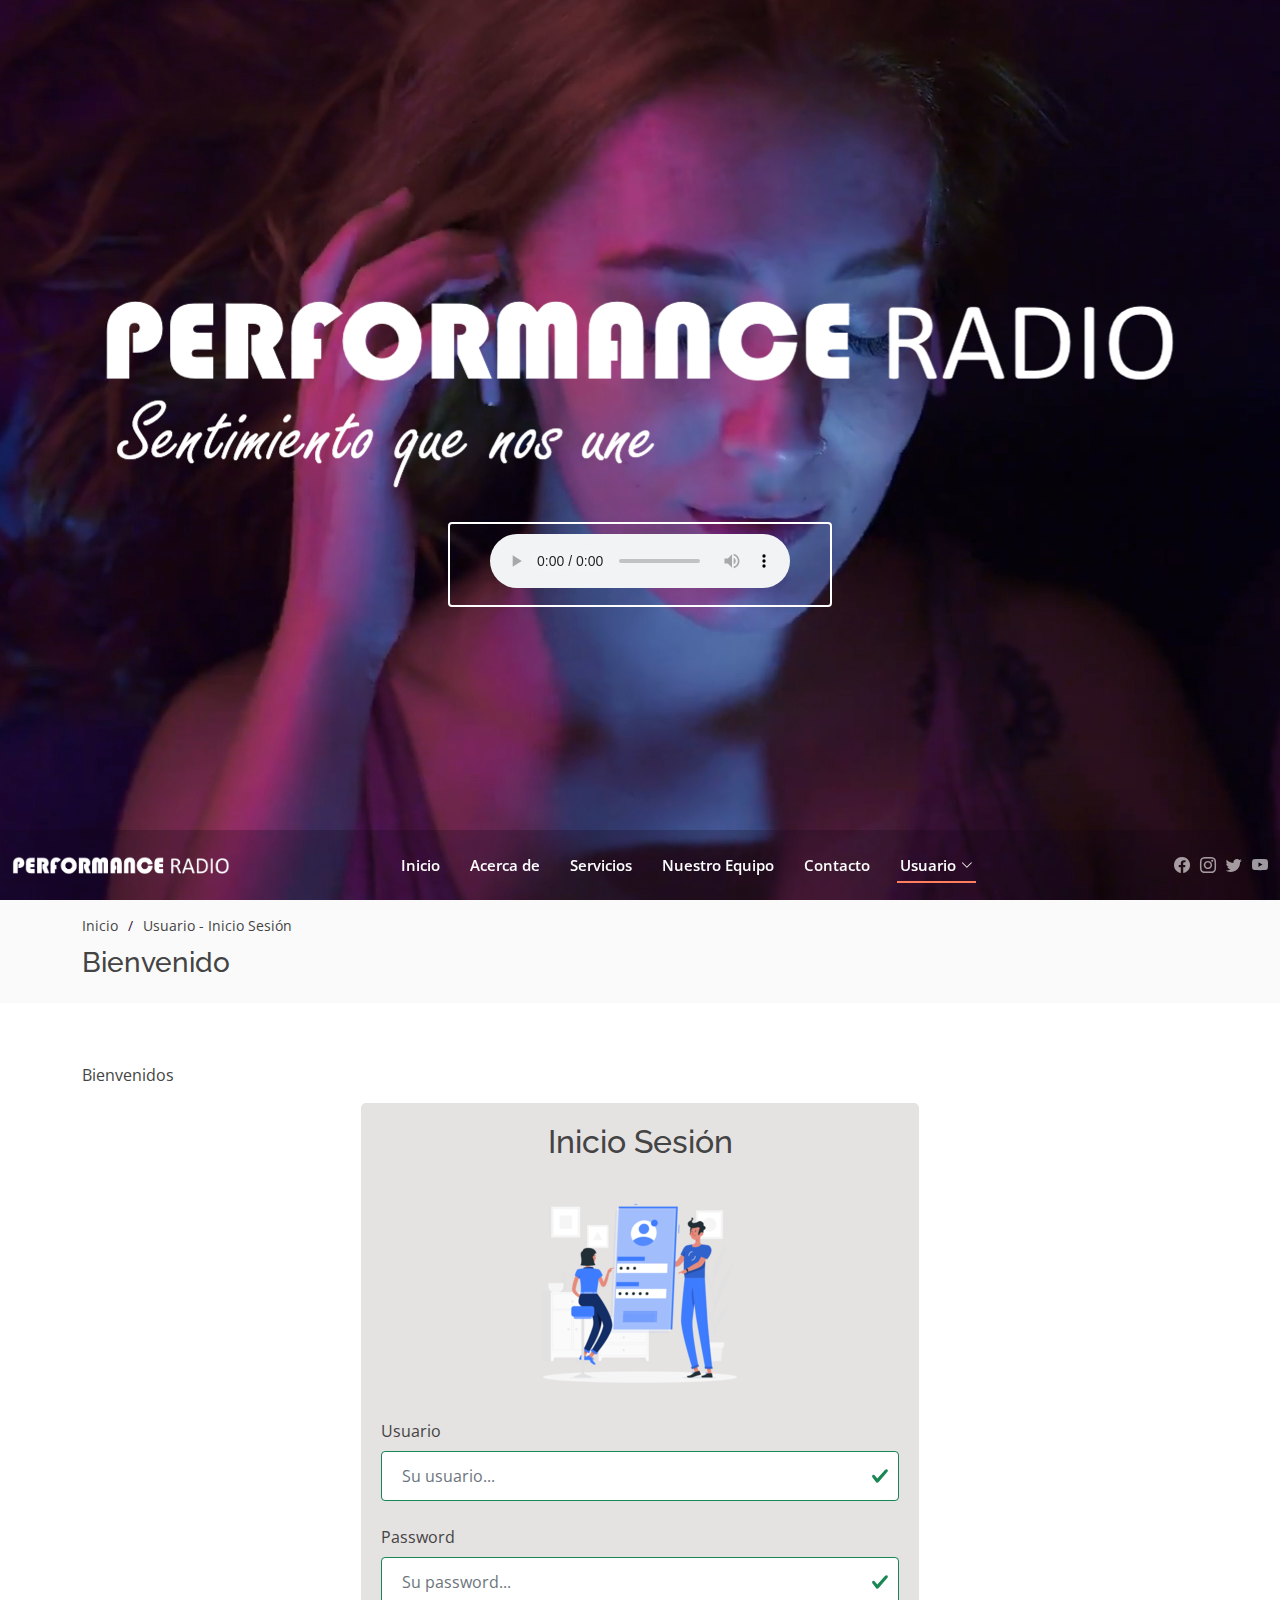
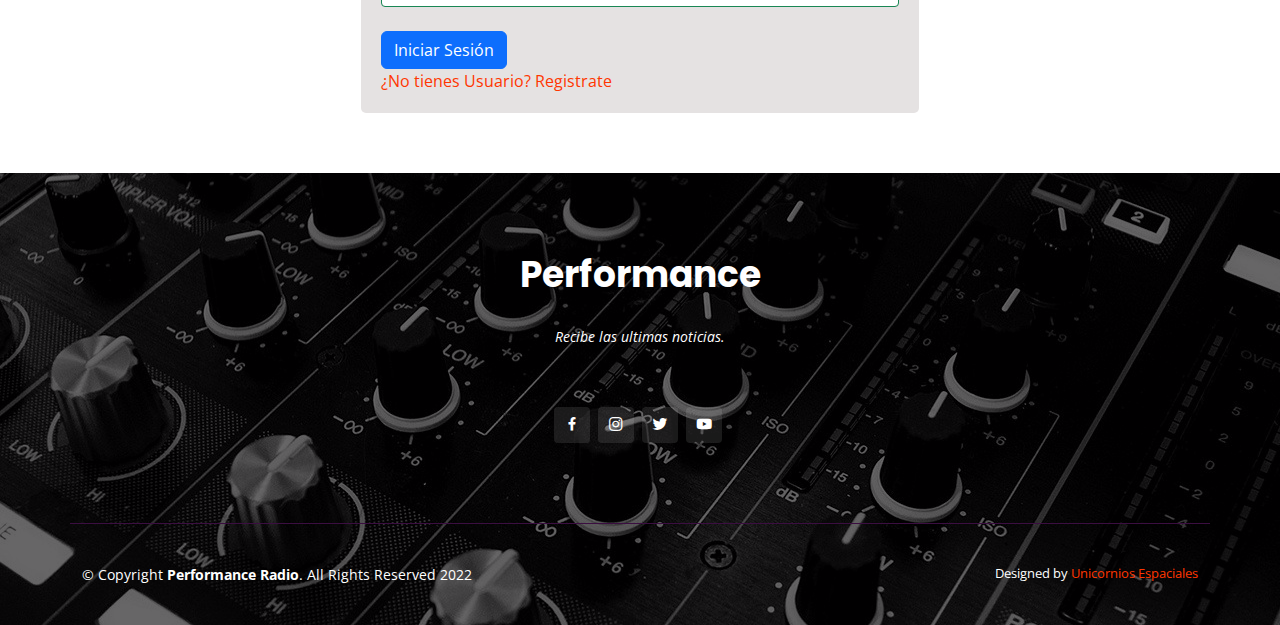
<file: iniciosesion.html>
<!DOCTYPE html>
<html xmlns:th="http://www.thymeleaf.org" lang="en">


<head>
  <meta charset="utf-8">
  <meta content="width=device-width, initial-scale=1.0" name="viewport">

  <title>Login</title>
  <meta content="" name="description">
  <meta content="" name="keywords">
  <!-- Favicons -->
  <link href="assets/img/favicon.png" rel="icon">
  <link href="assets/img/apple-touch-icon.png" rel="apple-touch-icon">

  <!-- Google Fonts -->
  <link href="https://fonts.googleapis.com/css?family=Open+Sans:300,300i,400,400i,600,600i,700,700i|Raleway:300,300i,400,400i,500,500i,600,600i,700,700i|Poppins:300,300i,400,400i,500,500i,600,600i,700,700i" rel="stylesheet">

  <!-- Vendor CSS Files -->
  <link href="assets/vendor/bootstrap/css/bootstrap.min.css" rel="stylesheet">
  <link href="assets/vendor/bootstrap-icons/bootstrap-icons.css" rel="stylesheet">
  <link href="assets/vendor/boxicons/css/boxicons.min.css" rel="stylesheet">
  <link href="assets/vendor/glightbox/css/glightbox.min.css" rel="stylesheet">
  <link href="assets/vendor/remixicon/remixicon.css" rel="stylesheet">
  <link href="assets/vendor/swiper/swiper-bundle.min.css" rel="stylesheet">
  <!-- whatsapp button -->
  <link rel="stylesheet" href="https://stackpath.bootstrapcdn.com/font-awesome/4.7.0/css/font-awesome.min.css">

  <!--  Main CSS File -->
  <link href="assets/css/style.css" rel="stylesheet">


</head>

<body>

  <!-- ======= Hero Section ======= -->
  <section id="hero">
    
    <div class="hero-container">
      <!-- Agregado -->
      <video autoplay muted loop id="myVideo" class="content-video">
        <source src="assets/video/video3.mp4" type="video/mp4">
      </video>
      <div class="hero-container-play">
        <!-- <div class="logo-banner" ><img src="assets/img/logo/logo1.png" class="logo-banner-mobile" id="logo-header">
        </div> -->
        <a href="#" class="logo me-auto me-lg-0"><img src="assets/img/logo/logo1.png" alt="" class="img-fluid"></a>
        <!-- <a href="#about" class="btn-get-started scrollto">Get Started</a> -->

        <!-- boton play -->
        <a class="btn-get-started scrollto">
          <audio autoplay controls="controls"> 
            <source src="https://cp9.serverse.com/proxy/perfor?mp=/stream;" type="audio/mpeg" /> 
          </audio> 
        </a>
      
      </div>
    </div>
  
  </section><!-- End Hero -->

  <!-- ======= Header ======= -->
  <header id="header" class="d-flex align-items-center ">
    <div class="container-fluid d-flex align-items-center justify-content-lg-between">

      <!-- <h1 class="logo me-auto me-lg-0"><a href="index.html"><img src="assets/img/logo/logo3.png" alt=""></a></h1> -->
      <!-- Uncomment below if you prefer to use an image logo -->
        <a href="#" class="logo me-auto me-lg-0"><img src="assets/img/logo/logo3.png" alt="" class="img-fluid"></a>

      <nav id="navbar" class="navbar order-last order-lg-0">
        <ul>
            <li><a class="nav-link scrollto " th:href="@{/}">Inicio</a></li>
          <li><a class="nav-link scrollto" th:href="@{/#about}">Acerca de</a></li>
          <li><a class="nav-link scrollto" th:href="@{/#services}">Servicios</a></li>
          <!-- <li><a class="nav-link scrollto " href="#portfolio">Portfolio</a></li> -->
          <li><a class="nav-link scrollto" th:href="@{/#team}">Nuestro Equipo</a></li>
          <li><a class="nav-link scrollto" th:href="@{/#contact}">Contacto</a></li>

          <li class="dropdown" ><a class="active" href="#"><span>Usuario</span> <i class="bi bi-chevron-down"></i></a>
            <ul>
              <li><a th:href="@{/login}">Iniciar Sesión</a></li>
              <li><a th:href="@{/crear}">Registro</a></li>
          
            </ul>
          </li>
 

        </ul>
        <i class="bi bi-list mobile-nav-toggle"></i>
      </nav><!-- .navbar -->

      <div class="header-social-links d-flex align-items-center">
        <a href="https://www.facebook.com/performanceradio" class="facebook" target="_blank"><i class="bi bi-facebook"></i></a>
        <a href="https://www.instagram.com/performanceradio/" class="instagram" target="_blank"><i class="bi bi-instagram"></i></a>
        <a href="https://twitter.com/performanceradi" class="twitter" target="_blank"><i class="bi bi-twitter"></i></a>
        <a href="https://www.youtube.com/channel/UC_ir-CuCJm7gMEeXdegjq2Q" class="youtube" target="_blank"><i class="bi bi-youtube"></i></a>
      </div>

    </div>
<!-- PLAYER
    <script src="https://apps.elfsight.com/p/platform.js" id="player" defer></script>
<div class="elfsight-app-4a702fbd-e4fd-4cae-896a-2c3ddcb2b1c2"></div> -->
  </header><!-- End Header -->

  <main id="main">

    <!-- ======= Breadcrumbs ======= -->
    <section id="breadcrumbs" class="breadcrumbs">
      <div class="container">

        <ol>
          <li><a th:href="@{/}">Inicio</a></li>
          <li>Usuario - Inicio Sesión</li>
        </ol>
        <h2>Bienvenido</h2>

      </div>
    </section><!-- End Breadcrumbs -->

    <section class="inner-page">
      <div class="container">
        <p>
          Bienvenidos
        </p>
  
        <div class="formularioiniciosesion">
          <h2 style="text-align-last: center;">Inicio Sesión</h2>
          <div align="center" ><img class="img-fluid logo me-auto me-lg-0" src="assets/img/logo/user3.png"></div>
          <form method="post" action="@{/login}">
            <div class="mb-3">
              <label for="username">Usuario</label>
              <input type="text" id="username" name="username" class="form-control" placeholder="Su usuario...">
            </div>
  
            <div class="mb-3">
              <label for="password">Password</label>
              <input type="password" id="password" name="password" class="form-control" placeholder="Su password...">
            </div>
  
            <button type="submit" class="btn btn-primary">Iniciar Sesión</button>
          </form>
          <a href="@{/crear}">¿No tienes Usuario? Registrate</a>
        </div>
      </div>
    </section>

  </main><!-- End #main -->

  <!-- ======= Footer ======= -->
  <footer id="footer">
    <a href="https://chat.whatsapp.com/KWg4GAgxnV47D0sbwNWuGa?text=Hola,Deseo%20solicitar%20una%20canción%20" class="whatsapp" target="_blank"> <i class="fa fa-whatsapp whatsapp-icon"></i></a>

    <div class="footer-top">

      <div class="container">

        <div class="row  justify-content-center">
          <div class="col-lg-6">
            <h3>Performance</h3>
            <p>Recibe las ultimas noticias.</p>
          </div>
        </div>

        <div class="row footer-newsletter justify-content-center">
          <div class="col-lg-6">
              <!--
            <form action="" method="post">
              <input type="email" name="email" placeholder="Ingrese su Email"><input type="submit" value="Suscribir">
            </form>
              -->
          </div>
        </div>

        <div class="social-links">
          <a href="https://www.facebook.com/performanceradio" class="facebook" target="_blank"><i class="bx bxl-facebook"></i></a>
          <a href="https://www.instagram.com/performanceradio/" class="instagram" target="_blank"><i class="bx bxl-instagram"></i></a>
          <a href="https://twitter.com/performanceradi" class="twitter" target="_blank"><i class="bx bxl-twitter"></i></a>
          <a href="https://www.youtube.com/channel/UC_ir-CuCJm7gMEeXdegjq2Q" class="youtube" target="_blank"><i class="bx bxl-youtube"></i></a>
        </div>
      </div>
    </div>

    <div class="container footer-bottom clearfix">
      <div class="copyright">
        &copy; Copyright <strong><span>Performance Radio</span></strong>. All Rights Reserved 2022
      </div>
      <div class="credits">
        <!-- All the links in the footer should remain intact. -->
        <!-- You can delete the links only if you purchased the pro version. -->
        <!-- Licensing information: https://bootstrapmade.com/license/ -->
        <!-- Purchase the pro version with working PHP/AJAX contact form: https://bootstrapmade.com/valera-free-bootstrap-theme/ -->
        Designed by <a href="#">Unicornios Espaciales</a>
      </div>
    </div>
  </footer><!-- End Footer -->

  <div id="preloader"></div>
  <a href="#" class="back-to-top d-flex align-items-center justify-content-center"><i class="bi bi-arrow-up-short"></i></a>

  <!-- Vendor JS Files -->
  <script src="assets/vendor/purecounter/purecounter_vanilla.js"></script>
  <script src="assets/vendor/bootstrap/js/bootstrap.bundle.min.js"></script>
  <script src="assets/vendor/glightbox/js/glightbox.min.js"></script>
  <script src="assets/vendor/isotope-layout/isotope.pkgd.min.js"></script>
  <script src="assets/vendor/swiper/swiper-bundle.min.js"></script>
  <script src="assets/vendor/php-email-form/validate.js"></script>

  <!-- Template Main JS File -->
  <script src="assets/js/main.js"></script>
  <script src="https://cdn.jsdelivr.net/npm/bootstrap@5.3.0/dist/js/bootstrap.bundle.min.js"></script>
  
  <!-- Tu código JavaScript personalizado -->
  <script>
    // Ejemplo de JavaScript para mejorar el formulario
    document.addEventListener('DOMContentLoaded', function() {
      // Agregar clases de Bootstrap para estilizar los elementos del formulario
      const form = document.querySelector('.formularioiniciosesion form');
      form.classList.add('needs-validation', 'was-validated');

      // Validar el formulario antes de enviarlo
      form.addEventListener('submit', function(event) {
        if (!form.checkValidity()) {
          event.preventDefault();
          event.stopPropagation();
        }
        form.classList.add('was-validated');
      });
    });
  </script>
</body>

</html>
</file>
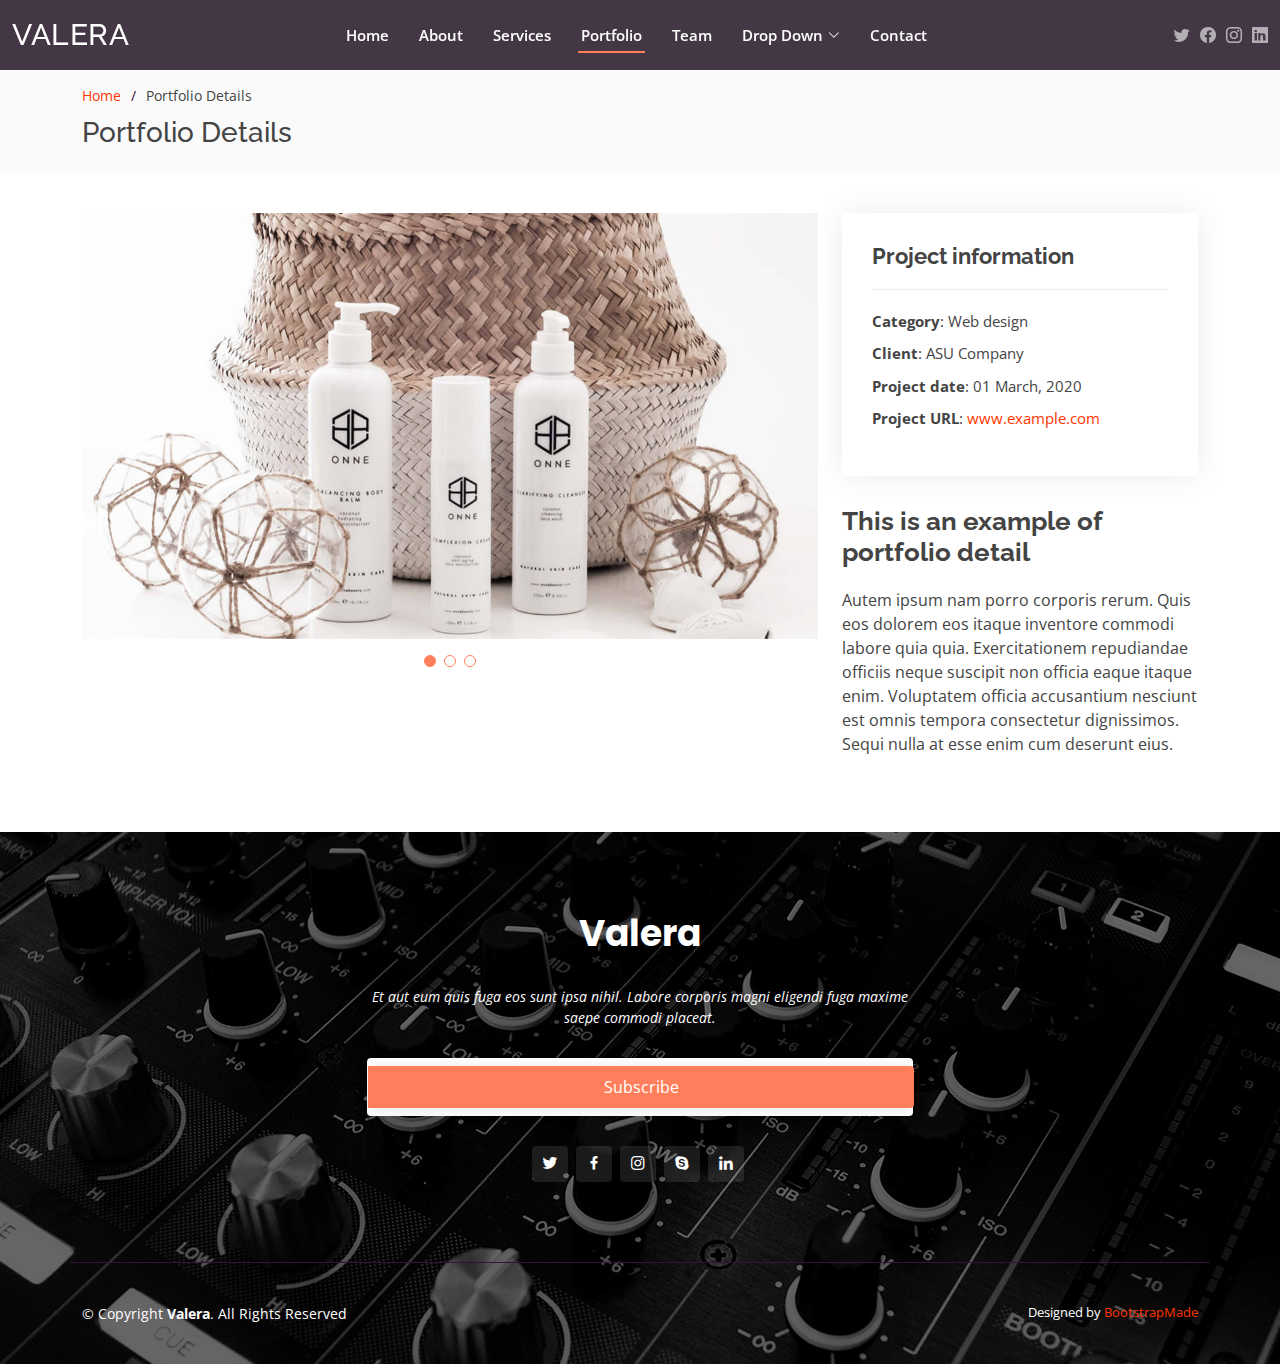
<file: portfolio-details.html>
<!DOCTYPE html>
<html lang="en">

<head>
  <meta charset="utf-8">
  <meta content="width=device-width, initial-scale=1.0" name="viewport">

  <title>Portfolio Details - Valera Bootstrap Template</title>
  <meta content="" name="description">
  <meta content="" name="keywords">

  <!-- Favicons -->
  <link href="assets/img/favicon.png" rel="icon">
  <link href="assets/img/apple-touch-icon.png" rel="apple-touch-icon">

  <!-- Google Fonts -->
  <link href="https://fonts.googleapis.com/css?family=Open+Sans:300,300i,400,400i,600,600i,700,700i|Raleway:300,300i,400,400i,500,500i,600,600i,700,700i|Poppins:300,300i,400,400i,500,500i,600,600i,700,700i" rel="stylesheet">

  <!-- Vendor CSS Files -->
  <link href="assets/vendor/bootstrap/css/bootstrap.min.css" rel="stylesheet">
  <link href="assets/vendor/bootstrap-icons/bootstrap-icons.css" rel="stylesheet">
  <link href="assets/vendor/boxicons/css/boxicons.min.css" rel="stylesheet">
  <link href="assets/vendor/glightbox/css/glightbox.min.css" rel="stylesheet">
  <link href="assets/vendor/remixicon/remixicon.css" rel="stylesheet">
  <link href="assets/vendor/swiper/swiper-bundle.min.css" rel="stylesheet">

  <!-- Template Main CSS File -->
  <link href="assets/css/style.css" rel="stylesheet">

  <!-- =======================================================
  * Template Name: Valera - v4.8.1
  * Template URL: https://bootstrapmade.com/valera-free-bootstrap-theme/
  * Author: BootstrapMade.com
  * License: https://bootstrapmade.com/license/
  ======================================================== -->
</head>

<body>

  <!-- ======= Header ======= -->
  <header id="header" class="d-flex align-items-center header-inner-pages">
    <div class="container-fluid d-flex align-items-center justify-content-lg-between">

      <h1 class="logo me-auto me-lg-0"><a href="index.html">Valera</a></h1>
      <!-- Uncomment below if you prefer to use an image logo -->
      <!-- <a href="index.html" class="logo me-auto me-lg-0"><img src="assets/img/logo.png" alt="" class="img-fluid"></a>-->

      <nav id="navbar" class="navbar order-last order-lg-0">
        <ul>
          <li><a class="nav-link scrollto " href="#hero">Home</a></li>
          <li><a class="nav-link scrollto" href="#about">About</a></li>
          <li><a class="nav-link scrollto" href="#services">Services</a></li>
          <li><a class="nav-link scrollto active" href="#portfolio">Portfolio</a></li>
          <li><a class="nav-link scrollto" href="#team">Team</a></li>
          <li class="dropdown"><a href="#"><span>Drop Down</span> <i class="bi bi-chevron-down"></i></a>
            <ul>
              <li><a href="#">Drop Down 1</a></li>
              <li class="dropdown"><a href="#"><span>Deep Drop Down</span> <i class="bi bi-chevron-right"></i></a>
                <ul>
                  <li><a href="#">Deep Drop Down 1</a></li>
                  <li><a href="#">Deep Drop Down 2</a></li>
                  <li><a href="#">Deep Drop Down 3</a></li>
                  <li><a href="#">Deep Drop Down 4</a></li>
                  <li><a href="#">Deep Drop Down 5</a></li>
                </ul>
              </li>
              <li><a href="#">Drop Down 2</a></li>
              <li><a href="#">Drop Down 3</a></li>
              <li><a href="#">Drop Down 4</a></li>
            </ul>
          </li>
          <li><a class="nav-link scrollto" href="#contact">Contact</a></li>
        </ul>
        <i class="bi bi-list mobile-nav-toggle"></i>
      </nav><!-- .navbar -->

      <div class="header-social-links d-flex align-items-center">
        <a href="#" class="twitter"><i class="bi bi-twitter"></i></a>
        <a href="#" class="facebook"><i class="bi bi-facebook"></i></a>
        <a href="#" class="instagram"><i class="bi bi-instagram"></i></a>
        <a href="#" class="linkedin"><i class="bi bi-linkedin"></i></i></a>
      </div>

    </div>
  </header><!-- End Header -->

  <main id="main">

    <!-- ======= Breadcrumbs ======= -->
    <section id="breadcrumbs" class="breadcrumbs">
      <div class="container">

        <ol>
          <li><a href="index.html">Home</a></li>
          <li>Portfolio Details</li>
        </ol>
        <h2>Portfolio Details</h2>

      </div>
    </section><!-- End Breadcrumbs -->

    <!-- ======= Portfolio Details Section ======= -->
    <section id="portfolio-details" class="portfolio-details">
      <div class="container">

        <div class="row gy-4">

          <div class="col-lg-8">
            <div class="portfolio-details-slider swiper">
              <div class="swiper-wrapper align-items-center">

                <div class="swiper-slide">
                  <img src="assets/img/portfolio/portfolio-details-1.jpg" alt="">
                </div>

                <div class="swiper-slide">
                  <img src="assets/img/portfolio/portfolio-details-2.jpg" alt="">
                </div>

                <div class="swiper-slide">
                  <img src="assets/img/portfolio/portfolio-details-3.jpg" alt="">
                </div>

              </div>
              <div class="swiper-pagination"></div>
            </div>
          </div>

          <div class="col-lg-4">
            <div class="portfolio-info">
              <h3>Project information</h3>
              <ul>
                <li><strong>Category</strong>: Web design</li>
                <li><strong>Client</strong>: ASU Company</li>
                <li><strong>Project date</strong>: 01 March, 2020</li>
                <li><strong>Project URL</strong>: <a href="#">www.example.com</a></li>
              </ul>
            </div>
            <div class="portfolio-description">
              <h2>This is an example of portfolio detail</h2>
              <p>
                Autem ipsum nam porro corporis rerum. Quis eos dolorem eos itaque inventore commodi labore quia quia. Exercitationem repudiandae officiis neque suscipit non officia eaque itaque enim. Voluptatem officia accusantium nesciunt est omnis tempora consectetur dignissimos. Sequi nulla at esse enim cum deserunt eius.
              </p>
            </div>
          </div>

        </div>

      </div>
    </section><!-- End Portfolio Details Section -->

  </main><!-- End #main -->

  <!-- ======= Footer ======= -->
  <footer id="footer">

    <div class="footer-top">

      <div class="container">

        <div class="row  justify-content-center">
          <div class="col-lg-6">
            <h3>Valera</h3>
            <p>Et aut eum quis fuga eos sunt ipsa nihil. Labore corporis magni eligendi fuga maxime saepe commodi placeat.</p>
          </div>
        </div>

        <div class="row footer-newsletter justify-content-center">
          <div class="col-lg-6">
            <form action="" method="post">
              <input type="email" name="email" placeholder="Enter your Email"><input type="submit" value="Subscribe">
            </form>
          </div>
        </div>

        <div class="social-links">
          <a href="#" class="twitter"><i class="bx bxl-twitter"></i></a>
          <a href="#" class="facebook"><i class="bx bxl-facebook"></i></a>
          <a href="#" class="instagram"><i class="bx bxl-instagram"></i></a>
          <a href="#" class="google-plus"><i class="bx bxl-skype"></i></a>
          <a href="#" class="linkedin"><i class="bx bxl-linkedin"></i></a>
        </div>

      </div>
    </div>

    <div class="container footer-bottom clearfix">
      <div class="copyright">
        &copy; Copyright <strong><span>Valera</span></strong>. All Rights Reserved
      </div>
      <div class="credits">
        <!-- All the links in the footer should remain intact. -->
        <!-- You can delete the links only if you purchased the pro version. -->
        <!-- Licensing information: https://bootstrapmade.com/license/ -->
        <!-- Purchase the pro version with working PHP/AJAX contact form: https://bootstrapmade.com/valera-free-bootstrap-theme/ -->
        Designed by <a href="https://bootstrapmade.com/">BootstrapMade</a>
      </div>
    </div>
  </footer><!-- End Footer -->

  <div id="preloader"></div>
  <a href="#" class="back-to-top d-flex align-items-center justify-content-center"><i class="bi bi-arrow-up-short"></i></a>

  <!-- Vendor JS Files -->
  <script src="assets/vendor/purecounter/purecounter_vanilla.js"></script>
  <script src="assets/vendor/bootstrap/js/bootstrap.bundle.min.js"></script>
  <script src="assets/vendor/glightbox/js/glightbox.min.js"></script>
  <script src="assets/vendor/isotope-layout/isotope.pkgd.min.js"></script>
  <script src="assets/vendor/swiper/swiper-bundle.min.js"></script>
  <script src="assets/vendor/php-email-form/validate.js"></script>

  <!-- Template Main JS File -->
  <script src="assets/js/main.js"></script>

</body>

</html>
</file>
<file: assets/css/style.css>
/*

----------------------------------------------------------------
Explicacion: 
Claro, aquí te explico cada sección del archivo CSS que me proporcionaste:

1. **General**: Esta sección contiene estilos que se aplican a todo el documento. Por ejemplo, la regla `body` establece la fuente y el color del texto para todo el cuerpo del documento. La regla `a` establece el color y la decoración del texto para todos los enlaces.

2. **Preloader**: Esta sección contiene estilos para el preloader. Un preloader es una animación que se muestra mientras se carga el contenido de una página web. En este caso, la regla `#preloader` establece la posición, tamaño y color de fondo del preloader. La regla `#preloader:before` agrega una animación al preloader.

3. **Back to top button**: Esta sección contiene estilos para un botón que permite al usuario volver al principio de la página. La regla `.back-to-top` establece la posición, tamaño y color de fondo del botón. La regla `.back-to-top i` establece el tamaño y el color del ícono dentro del botón.

4. **Header**: Esta sección contiene estilos para el encabezado de la página. La regla `#header` establece el fondo, la transición y la posición del encabezado. La regla `#header .logo` establece el tamaño y el estilo de la fuente para el logotipo dentro del encabezado.

5. **Header Social Links**: Esta sección contiene estilos para los enlaces sociales en el encabezado de la página. La regla `.header-social-links` establece el relleno y la posición de los enlaces sociales. La regla `.header-social-links a` establece el color, tamaño y transición de los íconos de los enlaces sociales.

6. **Navigation Menu**: Esta sección contiene estilos para el menú de navegación de la página. La regla `.navbar` elimina el relleno del menú de navegación. La regla `.navbar ul` establece la posición y estilo de la lista desordenada que contiene los elementos del menú de navegación.

7. **Mobile Navigation**: Esta sección contiene estilos para el menú de navegación en dispositivos móviles. La regla `.mobile-nav-toggle` establece el color, tamaño y posición del botón que muestra y oculta el menú de navegación en dispositivos móviles.

8. **Hero Section**: Esta sección contiene estilos para la sección hero de la página. La regla `#hero` establece el ancho, alto y fondo de la sección hero. La regla `#hero .hero-container` establece la posición y alineación del contenido dentro de la sección hero.

9. **Sections General**: Esta sección contiene estilos generales para las diferentes secciones de la página. Por ejemplo, la regla `.section-title h2` establece el tamaño y estilo de fuente para los títulos de las diferentes secciones.

10. **About**: Esta sección contiene estilos para la sección "About" (Acerca de) de la página. Por ejemplo, la regla `.about .content h3` establece el tamaño y estilo de fuente para los subtítulos dentro de esta sección.

11. **Counts**: Esta sección contiene estilos para una sección que muestra contadores numéricos en la página. Por ejemplo, la regla `.counts .counters span` establece el tamaño y color del texto para los números dentro de esta sección.

12. **Our Values**: Esta sección contiene estilos para una sección que muestra los valores o principios fundamentales en la página. Por ejemplo, la regla `.our-values .card-body` establece el fondo, relleno y sombra para las tarjetas que muestran cada valor o principio fundamental.

13. **Clients**: Esta sección contiene estilos para una sección que muestra logos o imágenes de clientes en la página. Por ejemplo, la regla `.clients img` establece el ancho máximo y transición para las imágenes o logos dentro de esta sección.

14. **Services**: Esta sección contiene estilos para una sección que muestra los servicios ofrecidos en la página. Por ejemplo, la regla `.services .icon-box` establece el relleno, fondo y sombra para las cajas que muestran cada servicio ofrecido.

15. **Testimonials**: Esta sección contiene est
16. **Cta**: Esta sección contiene estilos para una sección de llamado a la acción (Call to Action) en la página. Por ejemplo, la regla `.cta` establece el fondo y relleno para esta sección. La regla `.cta h3` establece el tamaño y estilo de fuente para el título dentro de esta sección.

17. **Portfolio**: Esta sección contiene estilos para una sección de portafolio en la página. Por ejemplo, la regla `.portfolio #portfolio-flters` establece el estilo y posición para los filtros del portafolio. La regla `.portfolio .portfolio-item` establece el margen y tamaño para cada elemento del portafolio.

18. **Portfolio Details**: Esta sección contiene estilos para una página de detalles de un elemento del portafolio. Por ejemplo, la regla `.portfolio-details .portfolio-info` establece el relleno y sombra para la información detallada de un elemento del portafolio.

19. **Team**: Esta sección contiene estilos para una sección que muestra información sobre el equipo en la página. Por ejemplo, la regla `.team .member` establece el margen, fondo y sombra para cada miembro del equipo mostrado en esta sección.

20. **Pricing**: Esta sección contiene estilos para una sección que muestra información sobre precios en la página. Por ejemplo, la regla `.pricing .box` establece el relleno, fondo y sombra para cada caja que muestra información sobre un plan de precios.

21. **Frequently Asked Questions**: Esta sección contiene estilos para una sección de preguntas frecuentes en la página. Por ejemplo, la regla `.faq .faq-list` establece el relleno y posición para la lista de preguntas frecuentes. La regla `.faq .faq-list li` establece el relleno, fondo y borde para cada pregunta dentro de esta sección.

22. **Contact**: Esta sección contiene estilos para una sección de contacto en la página. Por ejemplo, la regla `.contact .info` establece el ancho y fondo para esta sección. La regla `.contact .info i` establece el tamaño y color del ícono dentro de esta sección.

23. **Breadcrumbs**: Esta sección contiene estilos para los breadcrumbs (migas de pan) en la página. Los breadcrumbs son una serie de enlaces que muestran la ubicación actual del usuario dentro de la estructura jerárquica de un sitio web. Por ejemplo, la regla `.breadcrumbs` establece el relleno y fondo para los breadcrumbs.

24. **Footer**: Esta sección contiene estilos para el pie de página (footer) en la página. Por ejemplo, la regla `#footer` establece el fondo y color del texto para el pie de página. La regla `#footer .footer-top` establece la posición y alineación del contenido dentro del pie de página.

Espero que esta explicación te haya sido ú
*/


/*--------------------------------------------------------------
# General
1. ** General **: Esta sección contiene estilos que se aplican a todo el documento.Por ejemplo,
la regla `body` establece la fuente y el color del texto para todo el cuerpo del documento.La regla `a` establece el color y la decoración del texto para todos los enlaces.


--------------------------------------------------------------*/
/*

*/

body {
  font-family: "Open Sans", sans-serif;
  color: #444444;
}

a {
  /*color: #ff7f5d;*/
  color: #ff3600;
  text-decoration: none;
}

a:hover {
  color: #ffa790;
  
  
  text-decoration: none;
}

h1,
h2,
h3,
h4,
h5,
h6 {
  font-family: "Raleway", sans-serif;
}

/*--------------------------------------------------------------
# Preloader
2. ** Preloader **: Esta sección contiene estilos para el preloader.Un preloader es una animación que se muestra mientras se carga el contenido de una página web.En este caso,
la regla `#preloader` establece la posición,
tamaño y color de fondo del preloader.La regla `#preloader:before` agrega una animación al preloader.


--------------------------------------------------------------*/
#preloader {
  position: fixed;
  top: 0;
  left: 0;
  right: 0;
  bottom: 0;
  z-index: 9999;
  overflow: hidden;
  background: #fff;
}

#preloader:before {
  content: "";
  position: fixed;
  top: calc(50% - 30px);
  left: calc(50% - 30px);
  border: 6px solid #ff7f5d;
  border-top-color: white;
  border-radius: 50%;
  width: 60px;
  height: 60px;
  -webkit-animation: animate-preloader 1s linear infinite;
  animation: animate-preloader 1s linear infinite;
}

@-webkit-keyframes animate-preloader {
  0% {
    transform: rotate(0deg);
  }

  100% {
    transform: rotate(360deg);
  }
}

@keyframes animate-preloader {
  0% {
    transform: rotate(0deg);
  }

  100% {
    transform: rotate(360deg);
  }
}

/*--------------------------------------------------------------
# Back to top button
3. ** Back to top button **: Esta sección contiene estilos para un botón que permite al usuario volver al principio de la página.La regla `.back-to-top` establece la posición,
tamaño y color de fondo del botón.La regla `.back-to-top i` establece el tamaño y el color del ícono dentro del botón.


--------------------------------------------------------------*/
.back-to-top {
  position: fixed;
  visibility: hidden;
  opacity: 0;
  right: 15px;
  bottom: 15px;
  z-index: 996;
  background: #ff7f5d;
  width: 40px;
  height: 40px;
  border-radius: 4px;
  transition: all 0.4s;
}

.back-to-top i {
  font-size: 28px;
  color: #fff;
  line-height: 0;
}

.back-to-top:hover {
  background: #ff9f86;
  color: #fff;
}

.back-to-top.active {
  visibility: visible;
  opacity: 1;
}

/*--------------------------------------------------------------
# Header
4. ** Header **: Esta sección contiene estilos para el encabezado de la página.La regla `#header` establece el fondo,
la transición y la posición del encabezado.La regla `#header .logo` establece el tamaño y el estilo de la fuente para el logotipo dentro del encabezado.


--------------------------------------------------------------*/
#header {
  background: rgba(21, 5, 23, 0.25);
  transition: all 0.5s;
  z-index: 997;
  position: relative;
  height: 70px;
}

@media (max-width: 992px) {
  #header {
    height: 60px;
  }
}

#header.fixed-top,
#header.header-inner-pages {
  background: rgba(21, 5, 23, 0.8);
}

#header.fixed-top {
  position: fixed;
}

#header .logo {
  font-size: 30px;
  margin: 0;
  padding: 0;
  line-height: 1;
  font-weight: 500;
  letter-spacing: 0.5px;
  text-transform: uppercase;
}

#header .logo a {
  color: #fff;
}

#header .logo img {
  max-height: 20px;
  vertical-align: baseline;
}

.scrolled-offset {
  margin-top: 70px;
}

@media (max-width: 991px) {
  .scrolled-offset {
    margin-top: 60px;
  }
}
/*agregado*/
.content-video{
  position: absolute;
  /* bottom: 0;
  background: rgba(0, 0, 0, 0.5);
  color: #f1f1f1;
  width: 100%;
  padding: 20px; */

}

/* agregado */
.logo-banner{
  vertical-align: middle;
  width: 1100px;
}

/*agregado*/

#hero .play-btn {
  width: 70px;
  height: 70px;
  background: radial-gradient(#5ec8cd 50%, rgba(94, 205, 195, 0.4) 52%);
  border-radius: 50%;
  display: block;
  position: relative;
  overflow: hidden;
}

#hero .play-btn::after {
  content: "";
  position: absolute;
  left: 50%;
  top: 50%;
  transform: translateX(-40%) translateY(-50%);
  width: 0;
  height: 0;
  border-top: 10px solid transparent;
  border-bottom: 10px solid transparent;
  border-left: 15px solid #fff;
  z-index: 100;
  transition: all 400ms cubic-bezier(0.55, 0.055, 0.675, 0.19);
}

#hero .play-btn::before {
  content: "";
  position: absolute;
  width: 120px;
  height: 120px;
  -webkit-animation-delay: 0s;
  animation-delay: 0s;
  -webkit-animation: pulsate-btn 2s;
  animation: pulsate-btn 2s;
  -webkit-animation-direction: forwards;
  animation-direction: forwards;
  -webkit-animation-iteration-count: infinite;
  animation-iteration-count: infinite;
  -webkit-animation-timing-function: steps;
  animation-timing-function: steps;
  opacity: 1;
  border-radius: 50%;
  border: 5px solid rgba(142, 94, 205, 0.571);
  top: -15%;
  left: -15%;
  background: rgba(198, 16, 0, 0);
}

#hero .play-btn:hover::after {
  border-left: 15px solid #5ecdb7;
  transform: scale(20);
}

#hero .play-btn:hover::before {
  content: "";
  position: absolute;
  left: 50%;
  top: 50%;
  transform: translateX(-40%) translateY(-50%);
  width: 0;
  height: 0;
  border: none;
  border-top: 10px solid transparent;
  border-bottom: 10px solid transparent;
  border-left: 15px solid #fff;
  z-index: 200;
  -webkit-animation: none;
  animation: none;
  border-radius: 0;
}
/*--------------------------------------------------------------
# Header Social Links
--------------------------------------------------------------*/
.header-social-links {
  padding-left: 20px;
}

.header-social-links a {
  color: rgba(255, 255, 255, 0.6);
  margin-left: 10px;
  display: inline-flex;
  align-items: center;
  justify-content: center;
  transition: 0.3s;
}

.header-social-links a i {
  line-height: 0;
}

.header-social-links a:hover {
  color: #fff;
}

@media (max-width: 768px) {
  .header-social-links {
    padding: 0 15px 0 0;
  }
}

/*--------------------------------------------------------------
# Navigation Menu
--------------------------------------------------------------*/
/**
* Desktop Navigation 
*/
.navbar {
  padding: 0;
}

.navbar ul {
  margin: 0;
  padding: 0;
  display: flex;
  list-style: none;
  align-items: center;
}

.navbar li {
  position: relative;
}

.navbar>ul>li {
  white-space: nowrap;
  padding: 10px 12px;
}

.navbar a,
.navbar a:focus {
  display: flex;
  align-items: center;
  justify-content: space-between;
  padding: 0 3px;
  font-size: 15px;
  font-weight: 600;
  white-space: nowrap;
  transition: 0.3s;
  color: white;
  position: relative;
}

.navbar a i,
.navbar a:focus i {
  font-size: 12px;
  line-height: 0;
  margin-left: 5px;
}

.navbar>ul>li>a:before {
  content: "";
  position: absolute;
  width: 100%;
  height: 2px;
  bottom: -7px;
  left: 0;
  background-color: #ff7f5d;
  visibility: hidden;
  width: 0px;
  transition: all 0.3s ease-in-out 0s;
}

.navbar a:hover:before,
.navbar li:hover>a:before,
.navbar .active:before {
  visibility: visible;
  width: 100%;
}

.navbar a:hover,
.navbar .active,
.navbar .active:focus,
.navbar li:hover>a {
  color: #fff;
}

.navbar .dropdown ul {
  display: block;
  position: absolute;
  left: 12px;
  top: calc(100% + 30px);
  margin: 0;
  padding: 10px 0;
  z-index: 99;
  opacity: 0;
  visibility: hidden;
  background: #fff;
  box-shadow: 0px 0px 30px rgba(127, 137, 161, 0.25);
  transition: 0.3s;
}

.navbar .dropdown ul li {
  min-width: 200px;
}

.navbar .dropdown ul a {
  padding: 10px 20px;
  font-size: 14px;
  text-transform: none;
  font-weight: 500;
  color: #150517;
}

.navbar .dropdown ul a i {
  font-size: 12px;
}

.navbar .dropdown ul a:hover,
.navbar .dropdown ul .active:hover,
.navbar .dropdown ul li:hover>a {
  color: #ff7f5d;
}

.navbar .dropdown:hover>ul {
  opacity: 1;
  top: 100%;
  visibility: visible;
}

.navbar .dropdown .dropdown ul {
  top: 0;
  left: calc(100% - 30px);
  visibility: hidden;
}

.navbar .dropdown .dropdown:hover>ul {
  opacity: 1;
  top: 0;
  left: 100%;
  visibility: visible;
}

@media (max-width: 1366px) {
  .navbar .dropdown .dropdown ul {
    left: -90%;
  }

  .navbar .dropdown .dropdown:hover>ul {
    left: -100%;
  }
}

/**
* Mobile Navigation 
*/
.mobile-nav-toggle {
  color: #fff;
  font-size: 28px;
  cursor: pointer;
  display: none;
  line-height: 0;
  transition: 0.5s;
}

@media (max-width: 991px) {
  .mobile-nav-toggle {
    display: block;
  }

  .navbar ul {
    display: none;
  }
}

.navbar-mobile {
  position: fixed;
  overflow: hidden;
  top: 0;
  right: 0;
  left: 0;
  bottom: 0;
  background: rgba(0, 0, 0, 0.9);
  transition: 0.3s;
  z-index: 999;
}

.navbar-mobile .mobile-nav-toggle {
  position: absolute;
  top: 15px;
  right: 15px;
}

.navbar-mobile ul {
  display: block;
  position: absolute;
  top: 55px;
  right: 15px;
  bottom: 15px;
  left: 15px;
  padding: 10px 0;
  background-color: #fff;
  overflow-y: auto;
  transition: 0.3s;
}

.navbar-mobile a,
.navbar-mobile a:focus {
  padding: 10px 20px;
  font-size: 15px;
  color: #150517;
}

.navbar-mobile>ul>li {
  padding: 0;
}

.navbar-mobile a:hover:before,
.navbar-mobile li:hover>a:before,
.navbar-mobile .active:before {
  visibility: hidden;
}

.navbar-mobile a:hover,
.navbar-mobile .active,
.navbar-mobile li:hover>a {
  color: #ff7f5d;
}

.navbar-mobile .getstarted,
.navbar-mobile .getstarted:focus {
  margin: 15px;
}

.navbar-mobile .dropdown ul {
  position: static;
  display: none;
  margin: 10px 20px;
  padding: 10px 0;
  z-index: 99;
  opacity: 1;
  visibility: visible;
  background: #fff;
  box-shadow: 0px 0px 30px rgba(127, 137, 161, 0.25);
}

.navbar-mobile .dropdown ul li {
  min-width: 200px;
}

.navbar-mobile .dropdown ul a {
  padding: 10px 20px;
}

.navbar-mobile .dropdown ul a i {
  font-size: 12px;
}

.navbar-mobile .dropdown ul a:hover,
.navbar-mobile .dropdown ul .active:hover,
.navbar-mobile .dropdown ul li:hover>a {
  color: #ff7f5d;
}

.navbar-mobile .dropdown>.dropdown-active {
  display: block;
}
/*agregado*/
/* #logo-header .logo-banner-mobile{
  vertical-align: middle;
  width: 300px;
} */
/*--------------------------------------------------------------
# Hero Section
--------------------------------------------------------------*/
#hero {
  width: 100%;
  height: 100vh;
  /* background: url("https://media.giphy.com/media/xd5kq59h2JlRzB8Uer/giphy.gif") top center; */
  /* background: url("https://assets.mixkit.co/videos/preview/mixkit-woman-carrying-a-retro-boombox-on-her-shoulder-453-large.mp4") top center; */
  background-size: cover;
  position: relative;
  margin-bottom: -70px;
}
/*agregado*/
/* #myVideo {
  position: fixed;
  right: 0;
  bottom: 0;
  min-width: 100%;
  min-height: 100%;
} */
@media (max-width: 992px) {
  #hero {
    margin-bottom: -60px;
  }
}

#hero:before {
  content: "";
  /* agregado */
  /* background: rgba(21, 5, 23, 0.5) linear-gradient(rgba(26, 0, 33, 0.5) 0%, rgba(26, 0, 33, 0.5) 5%, rgba(38, 6, 51, 0.5) 40%, rgba(147, 47, 69, 0.7) 76%, rgba(236, 97, 93, 0.7) 94%, rgba(236, 97, 93, 0.5) 100%) repeat scroll 0% 0%;
  position: absolute; */
  bottom: 0;
  top: 0;
  left: 0;
  right: 0;
}

#hero .hero-container {
  position: absolute;
  bottom: 0;
  top: 0;
  left: 15px;
  right: 15px;
  display: flex;
  justify-content: center;
  align-items: center;
  flex-direction: column;
  /* text-align: center; */
}

#hero .hero-container-play {
  position: absolute;
  bottom: 0;
  top: 0;
  left: 15px;
  right: 15px;
  display: flex;
  justify-content: center;
  align-items: center;
  flex-direction: column;
  /* text-align: center; */
}
#hero h1 {
  margin: 0;
  font-size: 64px;
  font-weight: 700;
  line-height: 56px;
  text-transform: uppercase;
  color: #fff;
}

#hero h2 {
  color: #201d1d;
  margin: 15px 0 0 0;
  font-size: 24px;
}

#hero .btn-get-started {
  font-family: "Raleway", sans-serif;
  font-weight: 500;
  font-size: 16px;
  letter-spacing: 1px;
  display: inline-block;
  padding: 10px 40px;
  border-radius: 4px;
  transition: 0.5s;
  margin-top: 30px;
  border: 2px solid #fff;
  color: #fff;
}

#hero .btn-get-started:hover {
  background: #ff7f5d;
  border: 2px solid #ff7f5d;
}

@media (min-width: 1024px) {
  #hero {
    background-attachment: fixed;
  }
}

@media (max-width: 768px) {
  #hero h1 {
    font-size: 30px;
    line-height: 36px;
  }

  #hero h2 {
    font-size: 18px;
    line-height: 24px;
  }
}

/*--------------------------------------------------------------
# Sections General
--------------------------------------------------------------*/
section {
  padding: 60px 0;
  overflow: hidden;
}

.section-bg {
  background-color: #fafafa;
}

.section-title {
  text-align: center;
  padding-bottom: 30px;
}

.section-title h2 {
  font-size: 32px;
  font-weight: 700;
  margin-bottom: 20px;
  padding-bottom: 20px;
  position: relative;
}

.section-title h2::after {
  content: "";
  position: absolute;
  display: block;
  width: 50px;
  height: 3px;
  background: #ff7f5d;
  bottom: 0;
  left: calc(50% - 25px);
}

.section-title p {
  margin-bottom: 0;
  color: #919191;
  font-size: 14px;
}

/*--------------------------------------------------------------
# About
--------------------------------------------------------------*/
.about .content h3 {
  font-weight: 600;
  font-size: 26px;
}

.about .content ul {
  list-style: none;
  padding: 0;
}

.about .content ul li {
  padding-left: 28px;
  position: relative;
}

.about .content ul li+li {
  margin-top: 10px;
}

.about .content ul i {
  position: absolute;
  left: 0;
  top: 2px;
  font-size: 20px;
  color: #ff7f5d;
  line-height: 1;
}

.about .content p:last-child {
  margin-bottom: 0;
}

.about .content .btn-learn-more {
  font-family: "Raleway", sans-serif;
  font-weight: 600;
  font-size: 14px;
  letter-spacing: 1px;
  display: inline-block;
  padding: 12px 32px;
  border-radius: 5px;
  transition: 0.3s;
  line-height: 1;
  color: #ff7f5d;
  -webkit-animation-delay: 0.8s;
  animation-delay: 0.8s;
  margin-top: 6px;
  border: 2px solid #ff7f5d;
}

.about .content .btn-learn-more:hover {
  background: #ff7f5d;
  color: #fff;
  text-decoration: none;
}

.about p{
  text-align: justify;
}
/*--------------------------------------------------------------
# Counts
--------------------------------------------------------------*/
.counts {
  padding: 0;
}

.counts .counters span {
  font-size: 48px;
  display: block;
  color: #ff7f5d;
}

.counts .counters p {
  padding: 0;
  margin: 0 0 20px 0;
  font-family: "Raleway", sans-serif;
  font-size: 14px;
}

/*--------------------------------------------------------------
# Our Values
--------------------------------------------------------------*/
.our-values .card {
  border: 0;
  padding: 10px 20px 20px 20px;
  position: relative;
  width: 100%;
  background-size: cover;
  background-repeat: no-repeat;
  background-position: center center;
}

.our-values .card-body {
  z-index: 10;
  background: rgba(255, 255, 255, 0.9);
  padding: 15px 30px;
  box-shadow: 0px 2px 15px rgba(0, 0, 0, 0.1);
  transition: 0.3s;
  transition: ease-in-out 0.4s;
  border-radius: 5px;
}

.our-values .card-title {
  font-weight: 700;
  text-align: center;
  margin-bottom: 15px;
}

.our-values .card-title a {
  color: #150517;
}

.our-values .card-text {
  color: #5e5e5e;
}

.our-values .read-more a {
  color: #777777;
  text-transform: uppercase;
  font-weight: 600;
  font-size: 12px;
  transition: 0.4s;
}

.our-values .read-more a:hover {
  text-decoration: underline;
}

.our-values .card:hover .card-body {
  background: #ff7f5d;
}

.our-values .card:hover .read-more a,
.our-values .card:hover .card-title,
.our-values .card:hover .card-title a,
.our-values .card:hover .card-text {
  color: #fff;
}


.video {
    position: relative;
    top: 0;
    left: 0;
  }
.our-values p{
  text-align:justify;
}

/* #player a {
  display: none;
} */

/*--------------------------------------------------------------
# Clients
--------------------------------------------------------------*/
.clients {
  padding: 15px 0;
  text-align: center;
}

.clients img {
  max-width: 45%;
  transition: all 0.4s ease-in-out;
  display: inline-block;
  padding: 15px 0;
  filter: grayscale(100);
}

.clients img:hover {
  filter: none;
  transform: scale(1.15);
}

@media (max-width: 768px) {
  .clients img {
    max-width: 40%;
  }
}

/*--------------------------------------------------------------
# Services
--------------------------------------------------------------*/
.services .icon-box {
  padding: 30px;
  position: relative;
  overflow: hidden;
  border-radius: 10px;
  background: #fff;
  box-shadow: 0 10px 29px 0 rgba(68, 88, 144, 0.1);
  transition: all 0.3s ease-in-out;
  height: 100%;
}

.services .icon-box:hover {
  transform: translateY(-5px);
}

.services .icon {
  position: absolute;
  left: -20px;
  top: calc(50% - 30px);
}

.services .icon i {
  font-size: 64px;
  line-height: 1;
  transition: 0.5s;
}

.services .title {
  margin-left: 40px;
  font-weight: 700;
  margin-bottom: 15px;
  font-size: 18px;
}

.services .title a {
  color: #111;
}

.services .icon-box:hover .title a {
  color: #ff7f5d;
}

.services .description {
  font-size: 14px;
  margin-left: 40px;
  line-height: 24px;
  margin-bottom: 0;
}

/*--------------------------------------------------------------
# Testimonials
--------------------------------------------------------------*/
.testimonials .testimonials-carousel,
.testimonials .testimonials-slider {
  overflow: hidden;
}

.testimonials .testimonial-item {
  box-sizing: content-box;
  min-height: 320px;
}

.testimonials .testimonial-item .testimonial-img {
  width: 90px;
  border-radius: 50%;
  margin: -40px 0 0 40px;
  position: relative;
  z-index: 2;
  border: 6px solid #fff;
}

.testimonials .testimonial-item h3 {
  font-size: 18px;
  font-weight: bold;
  margin: 10px 0 5px 45px;
  color: #111;
}

.testimonials .testimonial-item h4 {
  font-size: 14px;
  color: #999;
  margin: 0 0 0 45px;
}

.testimonials .testimonial-item .quote-icon-left,
.testimonials .testimonial-item .quote-icon-right {
  color: #ffbbaa;
  font-size: 26px;
}

.testimonials .testimonial-item .quote-icon-left {
  display: inline-block;
  left: -5px;
  position: relative;
}

.testimonials .testimonial-item .quote-icon-right {
  display: inline-block;
  right: -5px;
  position: relative;
  top: 10px;
}

.testimonials .testimonial-item p {
  font-style: italic;
  margin: 0 15px 0 15px;
  padding: 20px 20px 60px 20px;
  background: #fff;
  position: relative;
  border-radius: 6px;
  position: relative;
  z-index: 1;
}

.testimonials .swiper-pagination {
  margin-top: 20px;
  position: relative;
}

.testimonials .swiper-pagination .swiper-pagination-bullet {
  width: 12px;
  height: 12px;
  background-color: #fff;
  opacity: 1;
  border: 1px solid #ff7f5d;
}

.testimonials .swiper-pagination .swiper-pagination-bullet-active {
  background-color: #ff7f5d;
}

/*--------------------------------------------------------------
# Cta
--------------------------------------------------------------*/
.cta {
  background: #ff6100;
  background-size: cover;
  padding: 0px 0px;
}

.cta h3 {
  color: #fff;
  font-size: 28px;
  font-weight: 700;
}

.cta p {
  color: #fff;
}

.cta .cta-btn {
  font-family: "Raleway", sans-serif;
  font-weight: 500;
  font-size: 14px;
  letter-spacing: 1px;
  display: inline-block;
  padding: 10px 35px;
  border-radius: 4px;
  transition: 0.5s;
  margin-top: 10px;
  border: 2px solid #fff;
  color: #fff;
}

.cta .cta-btn:hover {
  background: #ff7f5d;
  border: 2px solid #ff7f5d;
}

/*--------------------------------------------------------------
# Portfolio
--------------------------------------------------------------*/
.portfolio #portfolio-flters {
  list-style: none;
  margin-bottom: 20px;
}

.portfolio #portfolio-flters li {
  cursor: pointer;
  display: inline-block;
  margin: 0 15px 10px 15px;
  font-size: 16px;
  font-weight: 600;
  line-height: 1;
  text-transform: uppercase;
  color: #444444;
  transition: all 0.3s ease-in-out;
}

.portfolio #portfolio-flters li:hover,
.portfolio #portfolio-flters li.filter-active {
  color: #ff7f5d;
}

.portfolio #portfolio-flters li.filter-active::before,
.portfolio #portfolio-flters li.filter-active::after {
  color: #ff7f5d;
}

.portfolio .portfolio-item {
  margin-bottom: 30px;
}

.portfolio .portfolio-item .portfolio-img {
  overflow: hidden;
}

.portfolio .portfolio-item .portfolio-img img {
  transition: all 0.5s ease-in-out;
}

.portfolio .portfolio-item .portfolio-info {
  opacity: 0;
  position: absolute;
  left: 15px;
  bottom: 0;
  z-index: 3;
  right: 15px;
  transition: all ease-in-out 0.3s;
  background: rgba(0, 0, 0, 0.5);
  padding: 10px 15px;
}

.portfolio .portfolio-item .portfolio-info h4 {
  font-size: 18px;
  color: #fff;
  font-weight: 600;
  color: #fff;
  margin-bottom: 0px;
}

.portfolio .portfolio-item .portfolio-info p {
  color: white;
  font-size: 14px;
  margin-bottom: 0;
}

.portfolio .portfolio-item .portfolio-info .preview-link,
.portfolio .portfolio-item .portfolio-info .details-link {
  position: absolute;
  right: 40px;
  font-size: 24px;
  top: calc(50% - 18px);
  color: #fff;
  transition: 0.3s;
}

.portfolio .portfolio-item .portfolio-info .preview-link:hover,
.portfolio .portfolio-item .portfolio-info .details-link:hover {
  color: #ff7f5d;
}

.portfolio .portfolio-item .portfolio-info .details-link {
  right: 10px;
}

.portfolio .portfolio-item:hover .portfolio-img img {
  transform: scale(1.2);
}

.portfolio .portfolio-item:hover .portfolio-info {
  opacity: 1;
}

/*--------------------------------------------------------------
# Portfolio Details
--------------------------------------------------------------*/
.portfolio-details {
  padding-top: 40px;
}

.portfolio-details .portfolio-details-slider img {
  width: 100%;
}

.portfolio-details .portfolio-details-slider .swiper-pagination {
  margin-top: 20px;
  position: relative;
}

.portfolio-details .portfolio-details-slider .swiper-pagination .swiper-pagination-bullet {
  width: 12px;
  height: 12px;
  background-color: #fff;
  opacity: 1;
  border: 1px solid #ff7f5d;
}

.portfolio-details .portfolio-details-slider .swiper-pagination .swiper-pagination-bullet-active {
  background-color: #ff7f5d;
}

.portfolio-details .portfolio-info {
  padding: 30px;
  box-shadow: 0px 0 30px rgba(21, 5, 23, 0.08);
}

.portfolio-details .portfolio-info h3 {
  font-size: 22px;
  font-weight: 700;
  margin-bottom: 20px;
  padding-bottom: 20px;
  border-bottom: 1px solid #eee;
}

.portfolio-details .portfolio-info ul {
  list-style: none;
  padding: 0;
  font-size: 15px;
}

.portfolio-details .portfolio-info ul li+li {
  margin-top: 10px;
}

.portfolio-details .portfolio-description {
  padding-top: 30px;
}

.portfolio-details .portfolio-description h2 {
  font-size: 26px;
  font-weight: 700;
  margin-bottom: 20px;
}

.portfolio-details .portfolio-description p {
  padding: 0;
}

/*--------------------------------------------------------------
# Team
--------------------------------------------------------------*/
.team .member {
  margin-bottom: 20px;
  overflow: hidden;
  border-radius: 4px;
  background: #fff;
  box-shadow: 0 0 15px rgba(0, 0, 0, 0.05);
}

.team .member .member-img {
  position: relative;
  overflow: hidden;
}

.team .member .social {
  position: absolute;
  left: 0;
  bottom: 30px;
  right: 0;
  opacity: 0;
  transition: ease-in-out 0.3s;
  display: flex;
  justify-content: center;
  align-items: center;
}

.team .member .social a {
  transition: color 0.3s;
  color: #150517;
  margin: 0 3px;
  border-radius: 4px;
  width: 36px;
  height: 36px;
  background: rgba(255, 127, 93, 0.8);
  display: flex;
  justify-content: center;
  align-items: center;
  transition: ease-in-out 0.3s;
  color: #fff;
}

.team .member .social a i {
  line-height: 0;
}

.team .member .social a:hover {
  background: #ff7f5d;
}

.team .member .social i {
  font-size: 18px;
}

.team .member .member-info {
  padding: 25px 15px;
}

.team .member .member-info h4 {
  font-weight: 700;
  margin-bottom: 5px;
  font-size: 18px;
  color: #150517;
}

.team .member .member-info span {
  display: block;
  font-size: 13px;
  font-weight: 400;
  color: #aaaaaa;
}

.team .member .member-info p {
  font-style: italic;
  font-size: 14px;
  line-height: 26px;
  color: #777777;
}

.team .member:hover .social {
  opacity: 1;
  bottom: 15px;
}

/*--------------------------------------------------------------
# Pricing
--------------------------------------------------------------*/
.pricing .box {
  padding: 20px;
  background: #fff;
  text-align: center;
  box-shadow: 0px 0px 4px rgba(0, 0, 0, 0.12);
  border-radius: 5px;
  position: relative;
  overflow: hidden;
}

.pricing h3 {
  font-weight: 400;
  margin: -20px -20px 20px -20px;
  padding: 20px 15px;
  font-size: 16px;
  font-weight: 600;
  color: #777777;
  background: #f8f8f8;
}

.pricing h4 {
  font-size: 36px;
  color: #ff7f5d;
  font-weight: 600;
  font-family: "Poppins", sans-serif;
  margin-bottom: 20px;
}

.pricing h4 sup {
  font-size: 20px;
  top: -15px;
  left: -3px;
}

.pricing h4 span {
  color: #bababa;
  font-size: 16px;
  font-weight: 300;
}

.pricing ul {
  padding: 0;
  list-style: none;
  color: #444444;
  text-align: center;
  line-height: 20px;
  font-size: 14px;
}

.pricing ul li {
  padding-bottom: 16px;
}

.pricing ul i {
  color: #ff7f5d;
  font-size: 18px;
  padding-right: 4px;
}

.pricing ul .na {
  color: #ccc;
  text-decoration: line-through;
}

.pricing .btn-wrap {
  margin: 20px -20px -20px -20px;
  padding: 20px 15px;
  background: #f8f8f8;
  text-align: center;
}

.pricing .btn-buy {
  background: #ff7f5d;
  display: inline-block;
  padding: 8px 35px 9px 35px;
  border-radius: 4px;
  color: #fff;
  transition: none;
  font-size: 14px;
  font-weight: 400;
  font-family: "Raleway", sans-serif;
  font-weight: 600;
  transition: 0.3s;
}

.pricing .btn-buy:hover {
  background: #ff9377;
}

.pricing .featured h3 {
  color: #fff;
  background: #ff7f5d;
}

.pricing .advanced {
  width: 200px;
  position: absolute;
  top: 18px;
  right: -68px;
  transform: rotate(45deg);
  z-index: 1;
  font-size: 14px;
  padding: 1px 0 3px 0;
  background: #ff7f5d;
  color: #fff;
}

/*--------------------------------------------------------------
# Frequently Asked Questions
--------------------------------------------------------------*/
.faq .faq-list {
  padding: 0 100px;
}

.faq .faq-list ul {
  padding: 0;
  list-style: none;
}

.faq .faq-list li+li {
  margin-top: 15px;
}

.faq .faq-list li {
  padding: 20px;
  background: #fff;
  border-radius: 4px;
  position: relative;
}

.faq .faq-list a {
  display: block;
  position: relative;
  font-family: "Poppins", sans-serif;
  font-size: 16px;
  line-height: 24px;
  font-weight: 500;
  padding: 0 30px;
  outline: none;
  cursor: pointer;
}

.faq .faq-list .icon-help {
  font-size: 24px;
  position: absolute;
  right: 0;
  left: 20px;
  color: #ffa790;
}

.faq .faq-list .icon-show,
.faq .faq-list .icon-close {
  font-size: 24px;
  position: absolute;
  right: 0;
  top: 0;
}

.faq .faq-list p {
  margin-bottom: 0;
  padding: 10px 0 0 0;
}

.faq .faq-list .icon-show {
  display: none;
}

.faq .faq-list a.collapsed {
  color: #343a40;
}

.faq .faq-list a.collapsed:hover {
  color: #ff7f5d;
}

.faq .faq-list a.collapsed .icon-show {
  display: inline-block;
}

.faq .faq-list a.collapsed .icon-close {
  display: none;
}

@media (max-width: 1200px) {
  .faq .faq-list {
    padding: 0;
  }
}

/*--------------------------------------------------------------
# Contact
--------------------------------------------------------------*/
.contact .info {
  width: 100%;
  background: #fff;
}

.contact .info i {
  font-size: 20px;
  color: #ff7f5d;
  float: left;
  width: 44px;
  height: 44px;
  background: #fff8f6;
  display: flex;
  justify-content: center;
  align-items: center;
  border-radius: 50px;
  transition: all 0.3s ease-in-out;
}

.contact .info h4 {
  padding: 0 0 0 60px;
  font-size: 22px;
  font-weight: 600;
  margin-bottom: 5px;
  color: #150517;
}

.contact .info p {
  padding: 0 0 0 60px;
  margin-bottom: 0;
  font-size: 14px;
  color: #62176b;
}

.contact .info .email,
.contact .info .phone {
  margin-top: 40px;
}

.contact .info .email:hover i,
.contact .info .address:hover i,
.contact .info .phone:hover i {
  background: #ff7f5d;
  color: #fff;
}

.contact .php-email-form {
  width: 100%;
  background: #fff;
}

.contact .php-email-form .form-group {
  padding-bottom: 8px;
}

.contact .php-email-form .error-message {
  display: none;
  color: #fff;
  background: #ed3c0d;
  text-align: left;
  padding: 15px;
  font-weight: 600;
}

.contact .php-email-form .error-message br+br {
  margin-top: 25px;
}

.contact .php-email-form .sent-message {
  display: none;
  color: #fff;
  background: #18d26e;
  text-align: center;
  padding: 15px;
  font-weight: 600;
}

.contact .php-email-form .loading {
  display: none;
  background: #fff;
  text-align: center;
  padding: 15px;
}

.contact .php-email-form .loading:before {
  content: "";
  display: inline-block;
  border-radius: 50%;
  width: 24px;
  height: 24px;
  margin: 0 10px -6px 0;
  border: 3px solid #18d26e;
  border-top-color: #eee;
  -webkit-animation: animate-loading 1s linear infinite;
  animation: animate-loading 1s linear infinite;
}

.contact .php-email-form input,
.contact .php-email-form textarea {
  border-radius: 4px;
  box-shadow: none;
  font-size: 14px;
}

.contact .php-email-form input:focus,
.contact .php-email-form textarea:focus {
  border-color: #ff7f5d;
}

.contact .php-email-form input {
  height: 44px;
}

.contact .php-email-form textarea {
  padding: 10px 12px;
}

.contact .php-email-form button[type=submit] {
  background: #ff7f5d;
  border: 0;
  padding: 10px 24px;
  color: #fff;
  transition: 0.4s;
  border-radius: 4px;
}

.contact .php-email-form button[type=submit]:hover {
  background: #ff9377;
}

@-webkit-keyframes animate-loading {
  0% {
    transform: rotate(0deg);
  }

  100% {
    transform: rotate(360deg);
  }
}

@keyframes animate-loading {
  0% {
    transform: rotate(0deg);
  }

  100% {
    transform: rotate(360deg);
  }
}

/*--------------------------------------------------------------
# Breadcrumbs
--------------------------------------------------------------*/
.breadcrumbs {
  padding: 15px 0;
  background: #fafafa;
  min-height: 40px;
}

.breadcrumbs h2 {
  font-size: 28px;
  font-weight: 500;
}

.breadcrumbs ol {
  display: flex;
  flex-wrap: wrap;
  list-style: none;
  padding: 0 0 10px 0;
  margin: 0;
  font-size: 14px;
}

.breadcrumbs ol li+li {
  padding-left: 10px;
}

.breadcrumbs ol li+li::before {
  display: inline-block;
  padding-right: 10px;
  color: #3b0e41;
  content: "/";
}

/*--------------------------------------------------------------
# Footer
--------------------------------------------------------------*/
#footer {
  background: url("../img/footer-bg.jpg") center center no-repeat;
  color: #fff;
  font-size: 14px;
  position: relative;
}

#footer::before {
  content: "";
  position: absolute;
  left: 0;
  right: 0;
  top: 0;
  bottom: 0;
  background: rgba(2, 0, 2, 0.6);
  z-index: 1;
}

#footer .footer-top {
  position: relative;
  z-index: 2;
  text-align: center;
  padding: 80px 0;
}

#footer .footer-top h3 {
  font-size: 36px;
  font-weight: 700;
  color: #fff;
  position: relative;
  font-family: "Poppins", sans-serif;
  padding-bottom: 0;
  margin-bottom: 0;
}

#footer .footer-top p {
  font-size: 15;
  font-style: italic;
  margin: 30px 0 0 0;
  padding: 0;
}

#footer .footer-top .footer-newsletter {
  text-align: center;
  font-size: 15px;
  margin-top: 30px;
}

#footer .footer-top .footer-newsletter form {
  background: #fff;
  padding: 6px 10px;
  position: relative;
  border-radius: 4px;
  box-shadow: 0px 2px 15px rgba(0, 0, 0, 0.1);
  text-align: left;
}

#footer .footer-top .footer-newsletter form input[type=email] {
  border: 0;
  padding: 4px 8px;
  width: calc(100% - 100px);
}

#footer .footer-top .footer-newsletter form input[type=submit] {
  position: absolute;
  top: 0;
  right: -1px;
  bottom: 0;
  border: 0;
  background: none;
  font-size: 16px;
  padding: 0 20px;
  background: #ff7f5d;
  color: #fff;
  transition: 0.3s;
  border-radius: 0 4px 4px 0;
  box-shadow: 0px 2px 15px rgba(0, 0, 0, 0.1);
}

#footer .footer-top .footer-newsletter form input[type=submit]:hover {
  background: #ff9377;
}

#footer .footer-top .social-links {
  margin-top: 30px;
}

#footer .footer-top .social-links a {
  font-size: 18px;
  display: inline-block;
  background: rgba(255, 255, 255, 0.1);
  color: #fff;
  line-height: 1;
  padding: 8px 0;
  margin-right: 4px;
  border-radius: 4px;
  text-align: center;
  width: 36px;
  height: 36px;
  transition: 0.3s;
}

#footer .footer-top .social-links a:hover {
  background: #ff7f5d;
  color: #fff;
  text-decoration: none;
}

#footer .footer-bottom {
  border-top: 1px solid #3b0e41;
  z-index: 2;
  position: relative;
  padding-top: 40px;
  padding-bottom: 40px;
}

#footer .copyright {
  float: left;
}

#footer .credits {
  float: right;
  font-size: 13px;
}

@media (max-width: 768px) {

  #footer .copyright,
  #footer .credits {
    float: none;
    text-align: center;
  }

  #footer .credits {
    padding-top: 5px;
  }
}

.whatsapp {
		  /* position:fixed;
		  width:60px;
		  height:60px;
		  bottom:90px;
		  right:25px;
		  background-color:#25d366;
		  color:#FFF;
		  border-radius:50px;
		  text-align:center;
		  font-size:30px;
		  z-index:100; */

      position: fixed;
    width: 44px;
    height: 44px;
    bottom: 14px;
    right: 75px;
    background-color: #25d366;
    color: #FFF;
    border-radius: 50px;
    text-align: center;
    font-size: 30px;
    z-index: 100;
    display: none;
    transition: opacity 0.5s ease; /* Transición suave de la opacidad */

		}

		.whatsapp-icon {
		  margin-top:8px;
		}

    @keyframes heartbeat {
      0% {
        transform: scale(1);
      }
      20% {
        transform: scale(1.1);
      }
      40% {
        transform: scale(1);
      }
    }
    
    .whatsapp {
      animation: heartbeat 1s infinite;
    }
    
		


@import url("https://fonts.googleapis.com/css2?family=Raleway:wght@400;500&display=swap");

:root {
  --background: #e0e5ec;
  --gray: #797d7f;
}

*,
*::before,
*::after {
  box-sizing: border-box;
}

/* *, ::after, ::before {
  box-sizing: border-box;
} */

*, ::after, ::before {
  
}

/*Estilos reproductor play*/

#play2 body {
  margin: 0;
  font-family: "Raleway", sans-serif;
}

#play2 img {
  max-width: 120%;
}

#play2 .containerplay2 {
  /* background-color: var(--background); */
  display: flex;
  align-items: center;
  justify-content: center;
  min-height: 100vh;
}

#play2 .player {
  margin-bottom: 135px;
  width: 50vh;
  height: 80vh;
  background-color: var(--background);
  display: flex;
  flex-direction: column;
  align-items: center;
  justify-content: center;
  border-radius: 12px;
  box-shadow: 9px 9px 17px rgba(0, 0, 0, 0.6),
    -9px -9px 17px rgba(0, 0, 0, 0.6);
}

#play2 .player__controls {
  display: flex;
  width: 95%;
  justify-content: space-evenly;
  align-items: center;
  margin-bottom: 25px;
}

#play2 .player__btn {
  cursor: pointer;
  border-radius: 50%;
  display: flex;
  justify-content: center;
  align-items: center;
  box-shadow: -8px -8px 20px 0px #fff9, -6px -6px 6px 0px #fff9,
    8px 8px 20px #0001, 5px 5px 6px 0px #0001;
  color: var(--gray);
}

#play2 .player__btn:active {
  box-shadow: inset -8px -8px 20px #fff9, inset -5px -5px 6px #fff9,
    inset 8px 8px 20px #0003, inset 5px 5px 6px #0001;
}

#play2 .player__btn--small {
  min-width: 50px;
  min-height: 50px;
}

#play2 .player__title {
  font-weight: 600;
  font-size: 0.8em;
  color: #a1a1a1;
  text-transform: uppercase;
  letter-spacing: 2px;
  margin: 0;
}

#play2 .player__album {
  width: 16vh;
  /* width: 150px; */
}

#play2 .player__img {
  width: 30vh;
  height: 19.2vh;
  border-radius: 50%;
  
  box-shadow: 2px 2px 7px rgb(163, 177, 198), -2px -2px 7px rgb(163, 177, 198),
    -8px -8px 50px rgba(255, 255, 255, 0.8), 3px 3px 25px rgba(0, 0, 0, 0.6);
}

#play2 .player__artist {
  font-size: 1.2em;
  text-align: center;
  text-transform: lowercase;
  font-weight: 500;
  opacity: 0.5;
  margin: 20px 0px 0px 0px;
}

#play2 .player__song {
  position: relative;
  width: 100%;
  text-align: center;
  font-weight: 400;
  font-size: 1em;
  opacity: 0.5;
  margin: 0;
}

@keyframes progressAnimation {
  0% { background-size: 0% 100%; }
  100% { background-size: 100% 100%; }
}

#play2 .player__level {
  width: 80%;
  -webkit-appearance: none;
  outline: none;
  border: none;
  padding: 0;
  margin-top: 22px;
}

#play2 .player__level::-webkit-slider-runnable-track {
  background-color: #d7dbdd;
  height: 6px;
  border-radius: 3px;
  animation: progressAnimation 2s linear infinite;
}

#play2 .player__level::-webkit-slider-thumb {
  -webkit-appearance: none;
  border-radius: 100%;
  background-color: #5c87fe;
  height: 18px;
  width: 18px;
  margin-top: -7px;
}

#play2 .audio-duration {
  margin-top: 5px;
  display: flex;
  width: 78%;
  font-size: 10px;
  font-weight: 600;
  color: #a1a1a1;
  letter-spacing: 1px;
}

#play2 .audio-duration i {
  font-size: 16px;
  margin-right: 5px;
}

.range-fill {

  background-color: #5c87fe;
  background-image: linear-gradient(to right, #5c87fe 0%, #5c87fe var(--fillPercentage, 0%), #d7dbdd var(--fillPercentage, 0%), #d7dbdd 100%);
}

/*agregado*/
.volume-bar {
  width: 200px;
  height: 6px;
  background-color: #d7dbdd;
  position: relative;
  cursor: pointer;
}

.volume-fill {
  height: 100%;
  background-color: #5c87fe;
  width: 0%;
  transition: width 0.3s ease-in-out;
}

.volume-handle {
  width: 14px;
  height: 14px;
  background-color: #5c87fe;
  border-radius: 50%;
  position: absolute;
  top: -4px;
  transform: translateX(-50%);
  cursor: pointer;
}

.fa-volume-mute,
.fa-volume-up {
  display: none;
}

.fa-volume-mute.active {
  display: inline;
}

.fa-volume-up.active {
  display: inline;
}

.audio-duration {
  margin-top: 5px;
  font-size: 10px;
  font-weight: 600;
  color: #a1a1a1;
  letter-spacing: 1px;
}

/*agregado*/

/* .start {
  flex: 1;
} */



#play2 .player__audio {
  visibility: hidden;
}

#play2 .player__btn--medium {
  min-height: 70px;
  min-width: 70px;
}

#play2 .blue {
  background-color: #5c87fe;
  color: #fff;
}

#play2 .hide {
  display: none;
}

/*Fin estilo de reproductor pl*/

/*Estilo formulario inicio sesión*/

input[type=text], input[type=password], input[type=number], input[type=email], select {
  width: 100%;
  padding: 12px 20px;
  margin: 8px 0;
  display: inline-block;
  border: 1px solid #ccc;
  border-radius: 4px;
  box-sizing: border-box;
}

input[type=submit] {
  width: 100%;
  background-color: #050e0cf2;
  color: white;
  padding: 14px 20px;
  margin: 8px 0;
  border: none;
  border-radius: 4px;
  cursor: pointer;
}

input[type=submit]:hover {
  background-color: #B46A10 ;
}

.formularioiniciosesion {
  border-radius: 5px;
  background-color: #e5e2e2;
  padding: 20px;
  width: 50%;
  margin: auto;
}

/*Fin estilo inicio sesión*/

table {
       display: block;
       overflow-x: auto;
     }

     .pop-up {
      position: fixed;
      top: 50%;
      left: 50%;
      transform: translate(-50%, -50%);
      background-color: rgba(0, 0, 0, 0.8);
      color: #fff;
      padding: 20px;
      border-radius: 5px;
      display: none;
    }

    .social a {
      display: inline-block;
      margin-right: 10px;
      color: #333;
      font-size: 20px;
      transition: color 0.3s ease-in-out;
    }
    
    .social a:hover {
      color: #007bff;
    }
    
    .member-options li {
      display: flex;
      align-items: center;
      margin-bottom: 10px;
      color: #fff;
      font-weight: bold;
    }
    
    .member-options li i {
      margin-right: 10px;
      font-size: 18px;
      color: #007bff;
    }
    
    .btn-option {
      display: flex;
      align-items: center;
      justify-content: flex-start;
      width: 100%;
      padding: 10px;
      margin-right: 30px;
      border: none;
      border-radius: 5px;
      background-color: #ff7f5dd1;
      color: #fff;
      transition: background-color 0.3s ease-in-out;
    }
    
    .btn-option:hover,
    .btn-option:focus,
    .btn-option:active {
      background-color: #fb6e48;
    }
    
    .btn-option i {
      margin-right: 5px;
      order: -1; /* Cambia el orden para que los iconos estén alineados a la izquierda */
    }
    
    .btn-option span {
      white-space: nowrap;
      overflow: hidden;
      text-overflow: ellipsis;
    }
    
    .btn-option:hover span {
      font-weight: bold;
    }
    
    .lorem-text {
      display: none;
      margin-top: 10px;
    }
    
    .popup-locutor {
      position: absolute;
      z-index: 9999;
      background-color: rgba(21, 5, 23, 0.69);
      color: #fff;
      padding: 10px;
      border-radius: 5px;
      box-shadow: 0 2px 5px rgba(0, 0, 0, 0.3);
      display: none;
    }
    
    .popup-locutor.show {
      display: block;
    }
    
    /*Para los testimonios*/
    .testimonial-item {
      text-align: center;
      padding: 30px;
      background-color: #f8f8f8;
      border-radius: 10px;
    }
    
    .testimonial-text {
      margin-bottom: 20px;
    }
    
    .testimonial-name {
      margin-bottom: 5px;
      font-weight: 600;
    }
    
    .testimonial-occupation {
      color: #888;
      font-size: 14px;
    }
    
    /*prueba banner img*/

    .banner-image {
      width: 110%;
      height: 100%;
    }
    

 
    #mySwiperMobile{
      display:none;
    }

    /*para iphone*/


/* Estilos específicos para el teléfono con resolución de 2.796x1.290 píxeles y 460 p/p */
@media screen and (width: 2796px) and (height: 1290px) and (resolution: 460dpi) {
  #play2 .player {
    width: 70vw;
    height: 68vh;
    padding-top: 10vh;

    margin-bottom: 100px;
  }

  #fb-root, #fb-customer-chat{
    display: none;

  }
  .cta {
    padding: 0;
  }
  .carousel-indicators{
    display: none;

  }
 
  swiper-slide {
    background-position: center;
    background-size: cover;
    width: 180%;
    height: 100%;
}

  swiper-slide img {
    /* display: block; */
    width: 200%;
    height: 100%;
    padding-bottom: 25%;


}
}

    /* Estilos específicos para el teléfono con resolución de 2.796x1.290 píxeles y 460 p/p */
@media screen and (width: 2796px) and (height: 1290px) and (resolution: 460dpi) {
  #play2 .player {
    width: 70vw;
    height: 68vh;
    padding-top: 10vh;

    margin-bottom: 100px;
  }

  #fb-root, #fb-customer-chat{
    display: none;

  }
  .cta {
    padding: 0;
  }

  .carousel-indicators{
    display: none;

  }


  swiper-slide {
    background-position: center;
    background-size: cover;
    width: 180%;
    height: 100%;
}

  swiper-slide img {
    /* display: block; */
    width: 200%;
    height: 100%;
    padding-bottom: 25%;


}
 
}

/* Estilos específicos para el teléfono con pantalla OLED de 6,1 pulgadas y resolución de 2.532x1.170 píxeles a 460 p/p */
@media screen and (width: 6.1in) and (height: 2.532in) and (resolution: 460dpi) {
  #play2 .player {
    width: 70vw;
    height: 68vh;
    /*padding-top: 10vh;*/
    margin-bottom: 80px;
  }
  #fb-root, #fb-customer-chat{
    display: none;

  }
  
  .cta {
    padding: 0;
  }
  .carousel-indicators{
    display: none;

  }

  .reproductor {
    display: flex;
    justify-content: center;
    align-items: center;
    /* height: 160px;  cambie */
  }
  .reproductor img {
    max-width: 100%;
    height: auto;
  }
  
  
  swiper-slide {
    background-position: center;
    background-size: cover;
    width: 180%;
    height: 100%;
}

  swiper-slide img {
    /* display: block; */
    width: 200%;
    height: 100%;
    padding-bottom: 25%;


}
}






        /* @media screen and (max-width: 640px)  */
        @media screen and (max-device-width:640px), screen and (max-width:640px) 
        {


          
        
          #hero {
           /* background-image: url('https://i.ibb.co/31ZBF1S/our-values-8.jpg'); /* Ruta de la imagen para dispositivos móviles */
           /* background-color: #00DBDE;
            background-image: linear-gradient(90deg, #00DBDE 0%, #FC00FF 100%);
            background-size: cover;
            background-position: center; */

            background: linear-gradient(to right, #1e5799 0%,#2ce0bf 19%,#76dd2c 40%,#dba62b 60%,#e02cbf 83%,#1e5799 100%);
            background-size: 10000px 100%;
            animation: bg 15s linear infinite;
          }
          
          #hero .hero-container {
            background: none;
          }
          #hero video {
            visibility: hidden;

            /* display: none; */
          }

          #faq {
            display: none;
          }

          #testimonials {
            display: none;
          }

          /* .reproductor {
            height: 160px; /* Ajusta la altura según tus necesidades en móvil */
          /* } */

          #play2 .player {
            width: 70vw;
            height: 76vh;
            padding-top: 3vh;
            margin-bottom: 80px;
          }
          #fb-root, #fb-customer-chat{
            display: none;

          }
          
          .our-values .card .video {
            display: none;
          }
          .our-values .card:nth-child(1) {
            background-image: url('https://i.ibb.co/TvRt7DV/our-values-6.jpg'); /* Ruta de la imagen 1 para dispositivos móviles */
            background-size: cover;
            background-position: center;
          }
          .our-values .card:nth-child(2) {
            background-image: url('https://i.ibb.co/hRGN2SQ/our-values-5.jpg'); /* Ruta de la imagen 2 para dispositivos móviles */
            background-size: cover;
            background-position: center;
          }
          .carousel-item img {
            width: 110%;
            height: auto;
            
        }
        .banner-image {
          display: none;
        }

        
        .developers {
          display: none;

        }

        .cta {
          padding: 0;
        }
        .carousel-indicators{
          display: none;

        }

        .mySwiper{
          display: none;
    
        }


        #mySwiperMobile{
          display:block;
        }
    
        swiper-slide {
          background-position: center;
          background-size: cover;
          width: 100%;
          height: 100%;
      }

        
        #mySwiperMobile swiper-slide img {
          display: block;
          width: 100%;
          height: 100%;
          padding-bottom: 10%

      }

      swiper-container {
        --swiper-slide-width: 100% !important;
      }

      .mySwiper .swiper-slide-active {
        visibility: hidden;
      }

      
      @keyframes bg{
        0%{
          background-position-x: 0;
        }
        
        100%{
          background-position-x: 10000px;
        }
      }
      }
</file>
